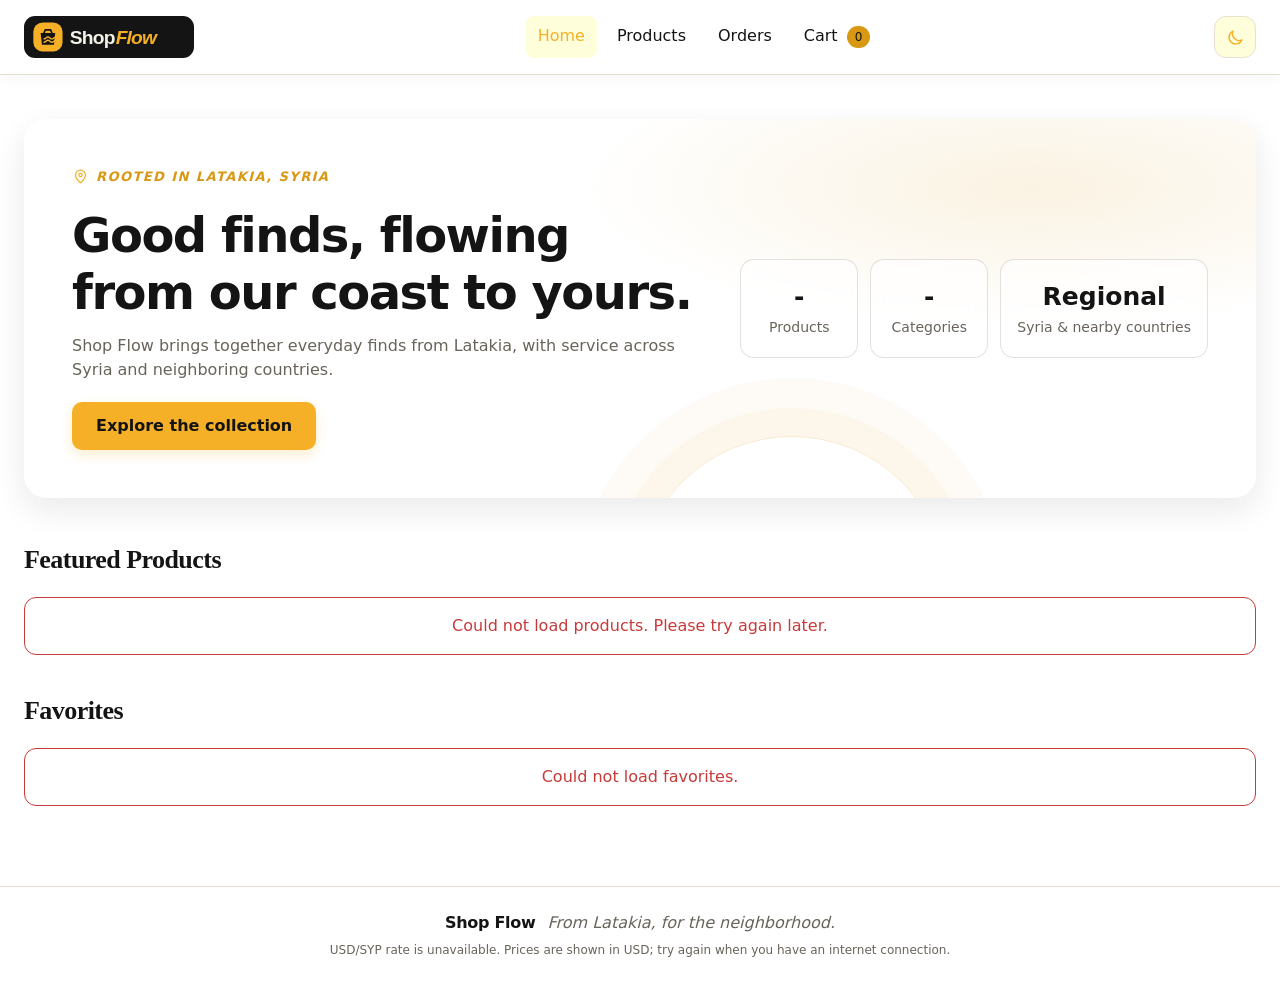
<file: index.html>
<!DOCTYPE html>
<html lang="en">
<head>
  <meta charset="UTF-8">
  <meta name="viewport" content="width=device-width, initial-scale=1.0">
  <title>Shop Flow - Home</title>
  <link rel="icon" type="image/svg+xml" href="./assets/shop-flow-icon.svg">
  <link rel="stylesheet" href="./css/style.css">
</head>
<body>

  <header class="navbar">
    <div class="navbar-inner">
      <a class="logo" href="./index.html" aria-label="Shop Flow home"><img src="./assets/shop-flow-logo.svg" alt="Shop Flow"></a>
      <nav class="nav-links">
        <a class="active" href="./index.html">Home</a>
        <a href="./html/products.html">Products</a>
        <a href="./html/checkout.html">Orders</a>
        <a href="./html/cart.html">Cart <span id="cartCount" class="cart-count">0</span></a>
      </nav>
      <button id="themeButton" class="theme-button" aria-label="Switch to dark theme" title="Switch to dark theme"><img class="icon" src="./assets/icon-moon.svg" alt=""></button>
    </div>
  </header>

  <main class="page">

    <section class="hero">
      <div class="hero-text">
        <p class="hero-small"><img class="location-icon" src="./assets/icon-location.svg" alt=""> Rooted in Latakia, Syria</p>
        <h1>Good finds, flowing from our coast to yours.</h1>
        <p>Shop Flow brings together everyday finds from Latakia, with service across Syria and neighboring countries.</p>
        <a class="main-button" href="./html/products.html">Explore the collection</a>
      </div>
      <div class="hero-stats">
        <div class="stat">
          <strong id="productCount">-</strong>
          <span>Products</span>
        </div>
        <div class="stat">
          <strong id="categoryCount">-</strong>
          <span>Categories</span>
        </div>
        <div class="stat">
          <strong>Regional</strong>
          <span>Syria &amp; nearby countries</span>
        </div>
      </div>
    </section>

    <h2 class="section-title">Featured Products</h2>
    <p class="message" id="featuredMessage"></p>
    <div class="product-grid" id="featuredProducts"></div>

    <h2 class="section-title">Favorites</h2>
    <p class="message" id="favoritesMessage"></p>
    <div class="product-grid" id="favoriteProducts"></div>

  </main>

  <footer class="footer">
    <p><strong>Shop Flow</strong> <span>From Latakia, for the neighborhood.</span></p>
    <p class="currency-rate-status" id="currencyRateStatus"></p>
  </footer>

  <script src="./js/script.js"></script>
  <script src="./js/home.js"></script>
</body>
</html>
</file>
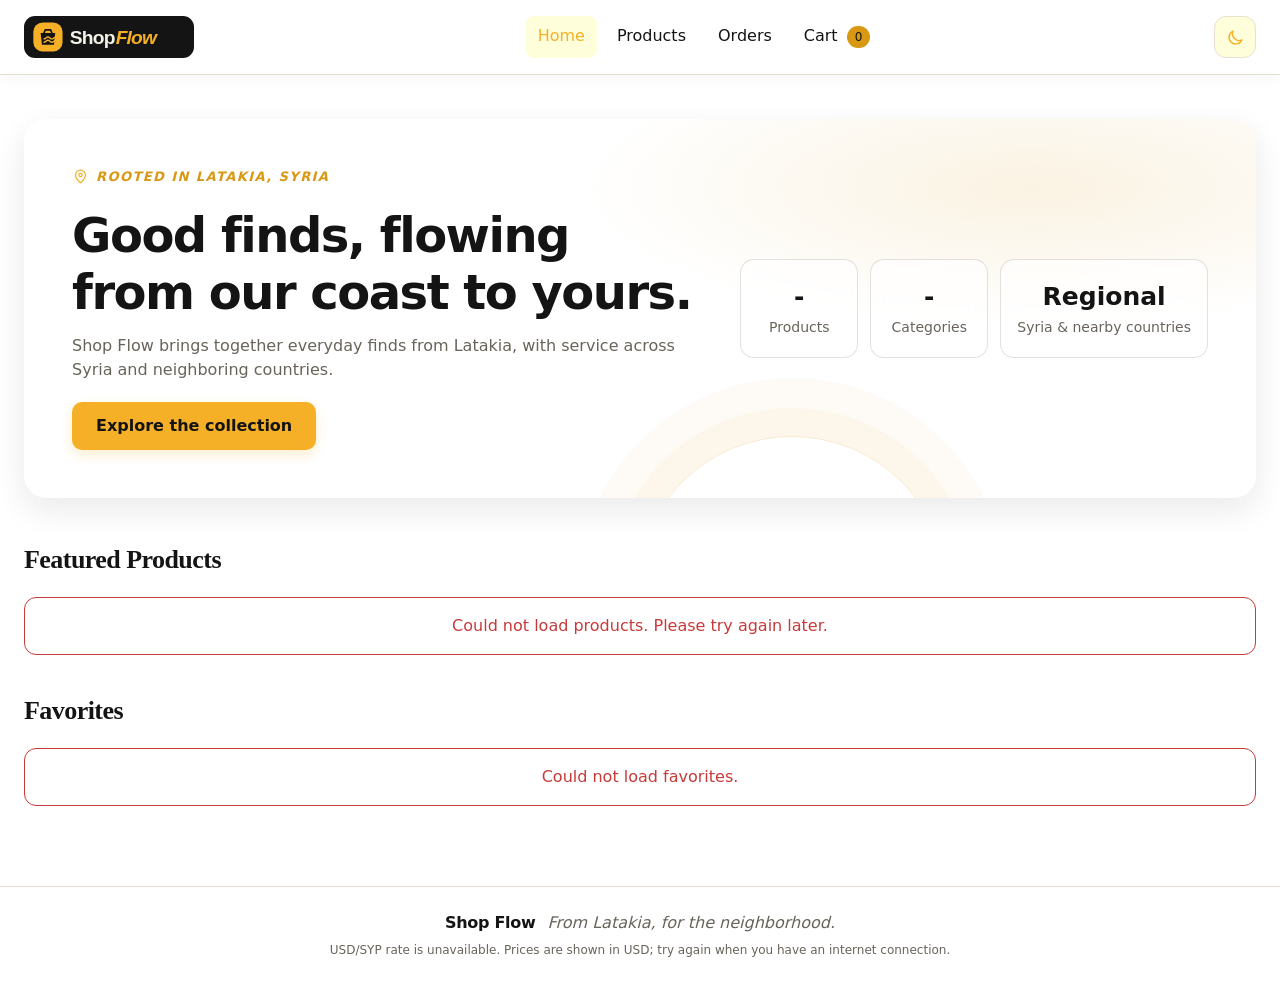
<file: html/index.html>
<!DOCTYPE html>
<html lang="en">
<head>
  <meta charset="UTF-8">
  <meta name="viewport" content="width=device-width, initial-scale=1.0">
  <title>Shop Flow - Home</title>
  <link rel="icon" type="image/svg+xml" href="../assets/shop-flow-icon.svg">
  <link rel="stylesheet" href="../css/style.css">
</head>
<body>

  <header class="navbar">
    <div class="navbar-inner">
      <a class="logo" href="index.html" aria-label="Shop Flow home"><img src="../assets/shop-flow-logo.svg" alt="Shop Flow"></a>
      <nav class="nav-links">
        <a class="active" href="index.html">Home</a>
        <a href="products.html">Products</a>
        <a href="checkout.html">Orders</a>
        <a href="cart.html">Cart <span id="cartCount" class="cart-count">0</span></a>
      </nav>
      <button id="themeButton" class="theme-button" aria-label="Switch to dark theme" title="Switch to dark theme"><img class="icon" src="../assets/icon-moon.svg" alt=""></button>
    </div>
  </header>

  <main class="page">

    <section class="hero">
      <div class="hero-text">
        <p class="hero-small"><img class="location-icon" src="../assets/icon-location.svg" alt=""> Rooted in Latakia, Syria</p>
        <h1>Good finds, flowing from our coast to yours.</h1>
        <p>Shop Flow brings together everyday finds from Latakia, with service across Syria and neighboring countries.</p>
        <a class="main-button" href="products.html">Explore the collection</a>
      </div>
      <div class="hero-stats">
        <div class="stat">
          <strong id="productCount">-</strong>
          <span>Products</span>
        </div>
        <div class="stat">
          <strong id="categoryCount">-</strong>
          <span>Categories</span>
        </div>
        <div class="stat">
          <strong>Regional</strong>
          <span>Syria &amp; nearby countries</span>
        </div>
      </div>
    </section>

    <h2 class="section-title">Featured Products</h2>
    <p class="message" id="featuredMessage"></p>
    <div class="product-grid" id="featuredProducts"></div>

    <h2 class="section-title">Favorites</h2>
    <p class="message" id="favoritesMessage"></p>
    <div class="product-grid" id="favoriteProducts"></div>

  </main>

  <footer class="footer">
    <p><strong>Shop Flow</strong> <span>From Latakia, for the neighborhood.</span></p>
    <p class="currency-rate-status" id="currencyRateStatus"></p>
  </footer>

  <script src="../js/script.js"></script>
  <script src="../js/home.js"></script>
</body>
</html>
</file>
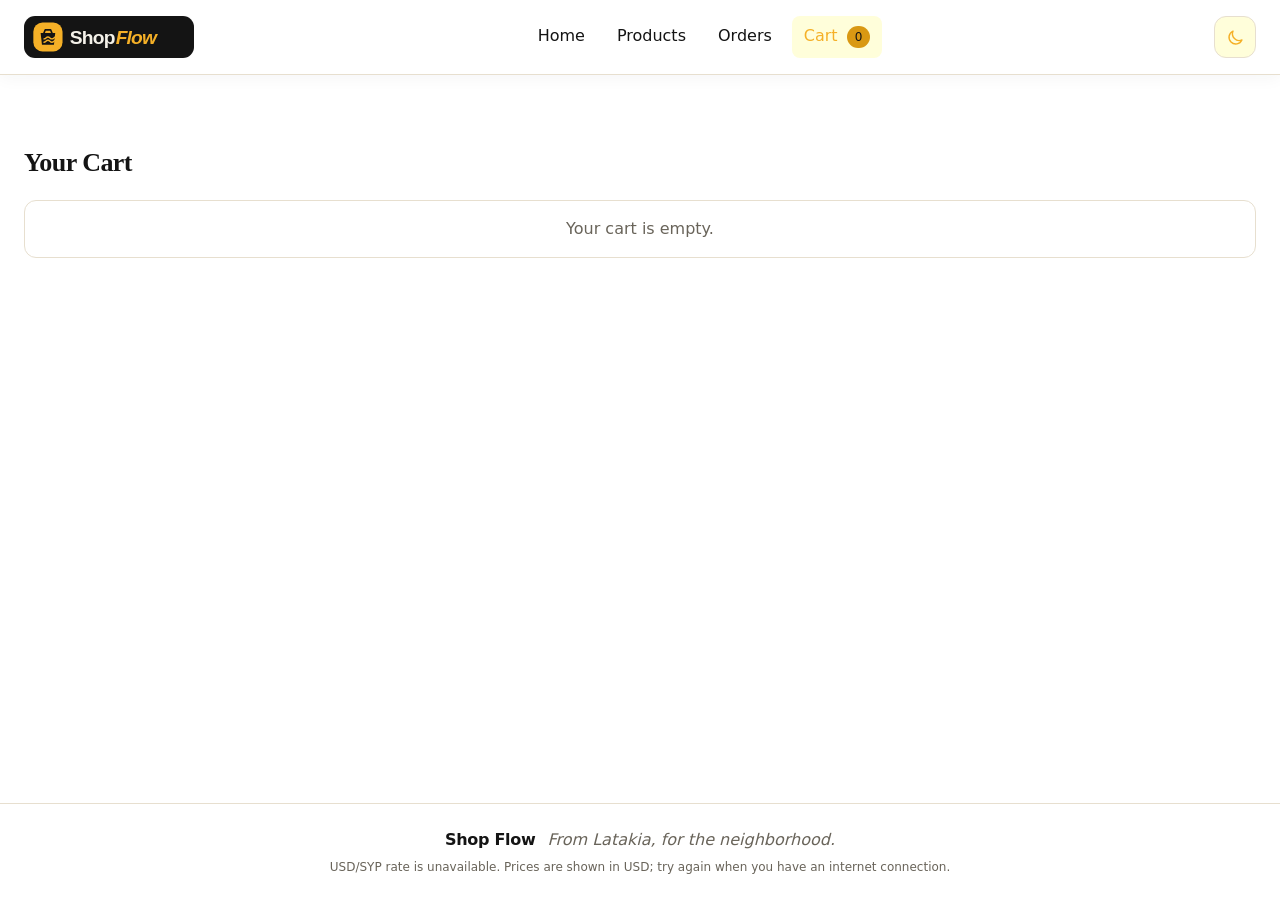
<file: html/cart.html>
<!DOCTYPE html>
<html lang="en">
<head>
  <meta charset="UTF-8">
  <meta name="viewport" content="width=device-width, initial-scale=1.0">
  <title>Shop Flow - Cart</title>
  <link rel="icon" type="image/svg+xml" href="../assets/shop-flow-icon.svg">
  <link rel="stylesheet" href="../css/style.css">
</head>
<body>

  <header class="navbar">
    <div class="navbar-inner">
      <a class="logo" href="../index.html" aria-label="Shop Flow home"><img src="../assets/shop-flow-logo.svg" alt="Shop Flow"></a>
      <nav class="nav-links">
        <a href="../index.html">Home</a>
        <a href="products.html">Products</a>
        <a href="checkout.html">Orders</a>
        <a class="active" href="cart.html">Cart <span id="cartCount" class="cart-count">0</span></a>
      </nav>
      <button id="themeButton" class="theme-button" aria-label="Switch to dark theme" title="Switch to dark theme"><img class="icon" src="../assets/icon-moon.svg" alt=""></button>
    </div>
  </header>

  <main class="page">
    <h1 class="section-title">Your Cart</h1>
    <p class="message" id="cartMessage">Loading cart...</p>
    <div id="cartItems"></div>
    <div id="cartSummary"></div>
  </main>

  <footer class="footer">
    <p><strong>Shop Flow</strong> <span>From Latakia, for the neighborhood.</span></p>
    <p class="currency-rate-status" id="currencyRateStatus" ></p>
  </footer>

  <script src="../js/script.js"></script>
  <script src="../js/cart.js"></script>
</body>
</html>
</file>
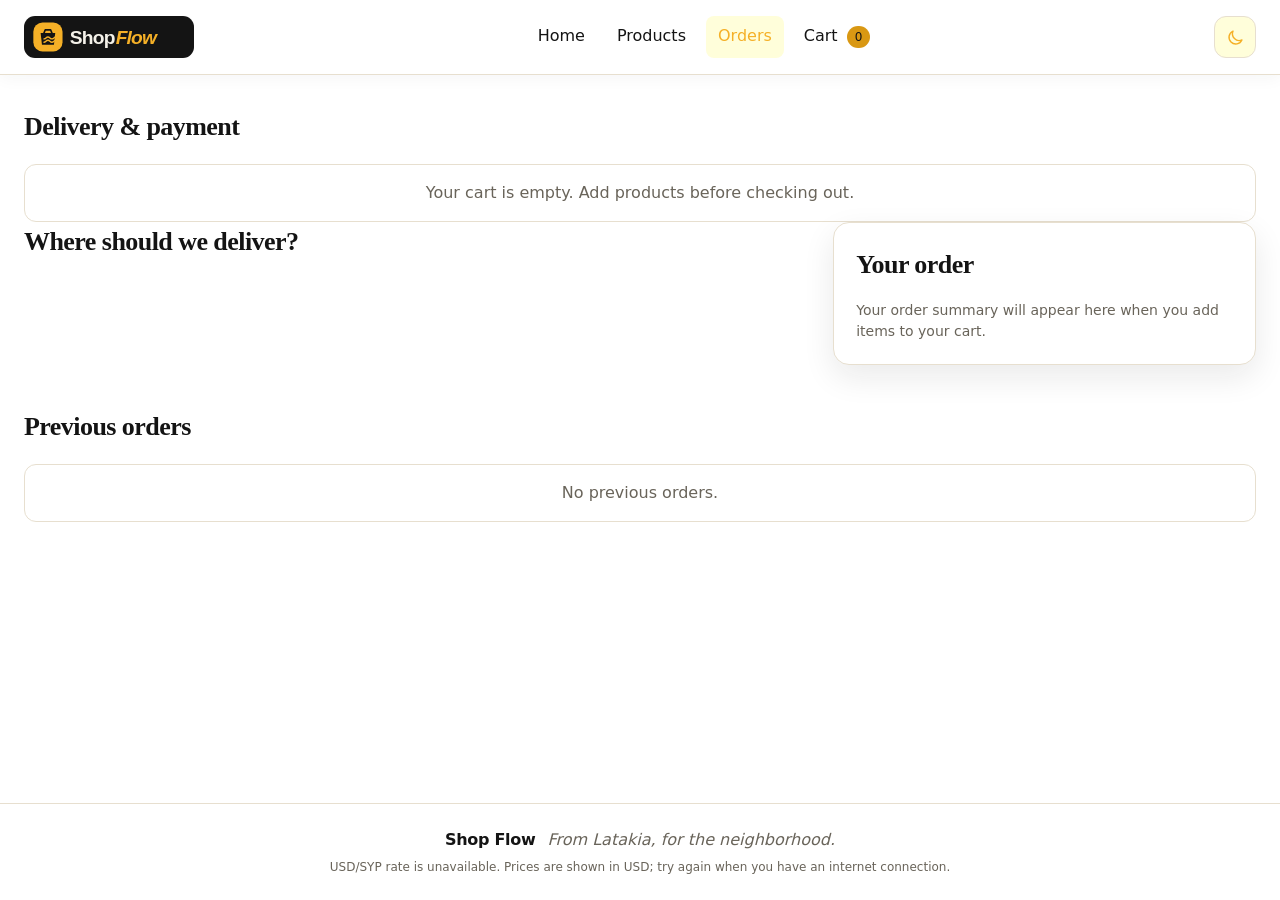
<file: html/checkout.html>
<!DOCTYPE html>
<html lang="en">
<head>
  <meta charset="UTF-8">
  <meta name="viewport" content="width=device-width, initial-scale=1.0">
  <title>Shop Flow - Checkout & Orders</title>
  <link rel="icon" type="image/svg+xml" href="../assets/shop-flow-icon.svg">
  <link rel="stylesheet" href="../css/style.css">
</head>
<body>

  <header class="navbar">
    <div class="navbar-inner">
      <a class="logo" href="../index.html" aria-label="Shop Flow home"><img src="../assets/shop-flow-logo.svg" alt="Shop Flow"></a>
      <nav class="nav-links">
        <a href="../index.html">Home</a>
        <a href="products.html">Products</a>
        <a class="active" href="checkout.html">Orders</a>
        <a href="cart.html">Cart <span id="cartCount" class="cart-count">0</span></a>
      </nav>
      <button id="themeButton" class="theme-button" aria-label="Switch to dark theme" title="Switch to dark theme"><img class="icon" src="../assets/icon-moon.svg" alt=""></button>
    </div>
  </header>

  <main class="page">
    <h1 class="section-title checkout-page-title">Delivery &amp; payment</h1>
    <p class="message" id="checkoutMessage"></p>

    <div class="checkout-layout">
      <section class="checkout-panel" aria-labelledby="checkout-title">
        <h2 class="section-title" id="checkout-title">Where should we deliver?</h2>
        <div id="checkoutFormContainer">
          <form id="checkoutForm">
            <div class="checkout-fields">
              <div class="form-group">
                <label for="name">Full name</label>
                <input type="text" id="name" autocomplete="name" required>
              </div>
              <div class="form-group">
                <label for="phone">Mobile or WhatsApp number</label>
                <input type="tel" id="phone" autocomplete="tel" inputmode="tel" placeholder="+963 ..." required>
              </div>
              <div class="form-group">
                <label for="country">Country</label>
                <select id="country" autocomplete="country-name" required>
                  <option value="Syria">Syria</option>
                  <option value="Lebanon">Lebanon</option>
                  <option value="Jordan">Jordan</option>
                  <option value="Iraq">Iraq</option>
                  <option value="Turkey">Turkey</option>
                </select>
              </div>
              <div class="form-group">
                <label for="region">Governorate / region</label>
                <input type="text" id="region" autocomplete="address-level1" placeholder="e.g. Latakia" required>
              </div>
              <div class="form-group">
                <label for="city">City or town</label>
                <input type="text" id="city" autocomplete="address-level2" required>
              </div>
              <div class="form-group form-group-wide">
                <label for="address">Street, building, floor and apartment</label>
                <textarea id="address" autocomplete="street-address" rows="3" required></textarea>
              </div>
              <div class="form-group form-group-wide">
                <label for="landmark">Nearby landmark <span class="optional-label">(optional)</span></label>
                <input type="text" id="landmark" placeholder="A shop, mosque, school or other nearby place">
              </div>
              <div class="form-group form-group-wide">
                <label for="email">Email <span class="optional-label">(optional)</span></label>
                <input type="email" id="email" autocomplete="email">
              </div>
            </div>
            <div class="payment-choice">
              <span class="payment-icon" aria-hidden="true"><img src="../assets/icon-cash-delivery.svg" alt=""></span>
              <span><strong>Cash on delivery</strong><small>Pay in cash when your order arrives. We’ll confirm delivery details by phone.</small></span>
              <span class="payment-selected">Selected</span>
            </div>
            <button type="submit" class="main-button checkout-submit">Confirm demo order</button>
          </form>
        </div>
      </section>

      <section class="checkout-summary-panel" aria-labelledby="summary-title">
        <h2 class="section-title" id="summary-title">Your order</h2>
        <div class="checkout-summary" id="checkoutSummary"></div>
      </section>
    </div>

    <section class="orders-panel" aria-labelledby="orders-title">
      <h2 class="section-title" id="orders-title">Previous orders</h2>
      <p class="message" id="ordersMessage">Loading orders...</p>
      <div id="ordersList"></div>
    </section>
  </main>

  <footer class="footer">
    <p><strong>Shop Flow</strong> <span>From Latakia, for the neighborhood.</span></p>
    <p class="currency-rate-status" id="currencyRateStatus"></p>
  </footer>

  <script src="../js/script.js"></script>
  <script src="../js/checkout.js"></script>
</body>
</html>
</file>
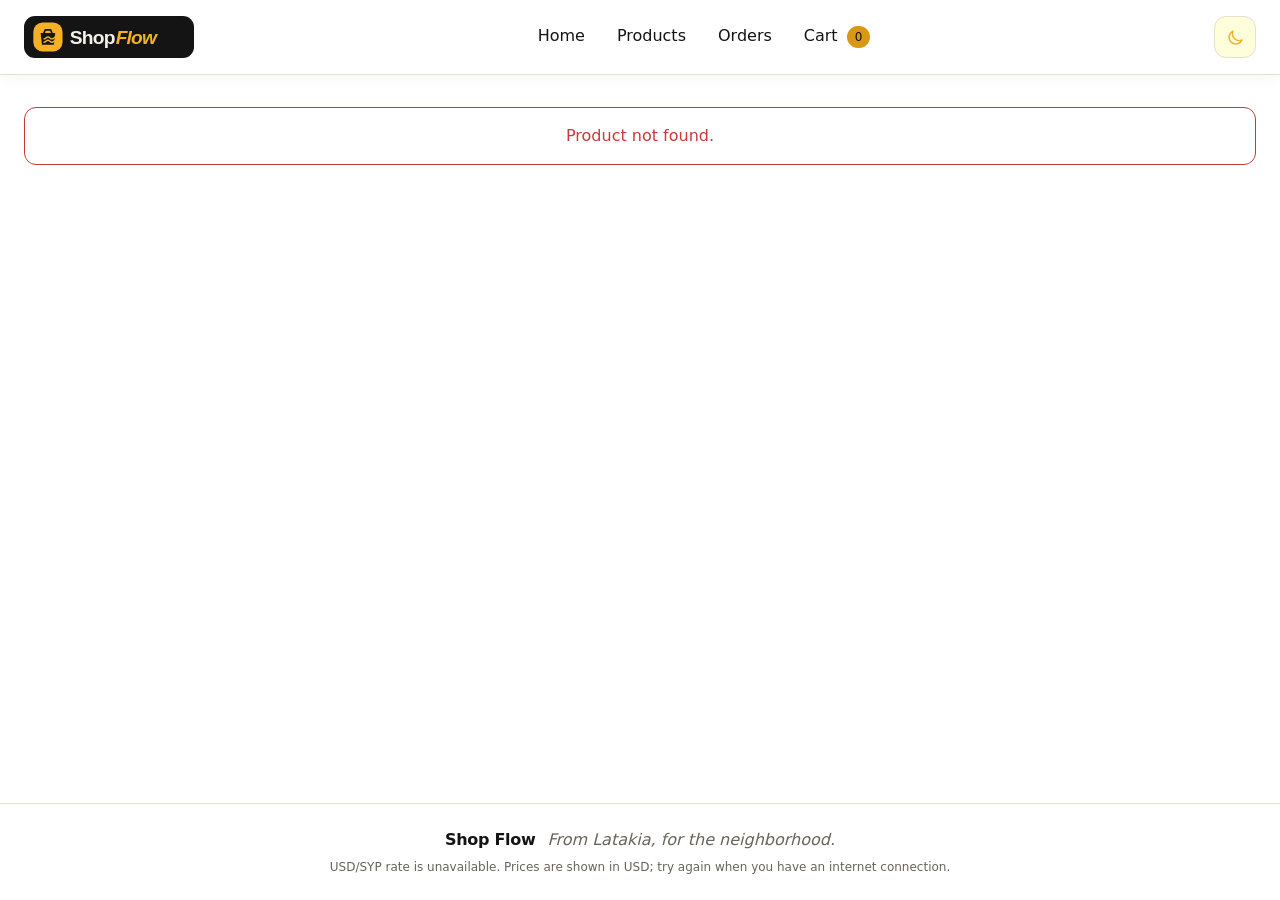
<file: html/productDetails.html>
<!DOCTYPE html>
<html lang="en">
<head>
  <meta charset="UTF-8">
  <meta name="viewport" content="width=device-width, initial-scale=1.0">
  <title>Shop Flow - Product Details</title>
  <link rel="icon" type="image/svg+xml" href="../assets/shop-flow-icon.svg">
  <link rel="stylesheet" href="../css/style.css">
</head>
<body>

  <header class="navbar">
    <div class="navbar-inner">
      <a class="logo" href="../index.html" aria-label="Shop Flow home"><img src="../assets/shop-flow-logo.svg" alt="Shop Flow"></a>
      <nav class="nav-links">
        <a href="../index.html">Home</a>
        <a href="products.html">Products</a>
        <a href="checkout.html">Orders</a>
        <a href="cart.html">Cart <span id="cartCount" class="cart-count">0</span></a>
      </nav>
      <button id="themeButton" class="theme-button" aria-label="Switch to dark theme" title="Switch to dark theme"><img class="icon" src="../assets/icon-moon.svg" alt=""></button>
    </div>
  </header>

  <main class="page">
    <p class="message" id="productMessage">Loading product...</p>
    <div id="productDetail"></div>
  </main>

  <footer class="footer">
    <p><strong>Shop Flow</strong> <span>From Latakia, for the neighborhood.</span></p>
    <p class="currency-rate-status" id="currencyRateStatus"></p>
  </footer>

  <script src="../js/script.js"></script>
  <script src="../js/productDetails.js"></script>
</body>
</html>
</file>
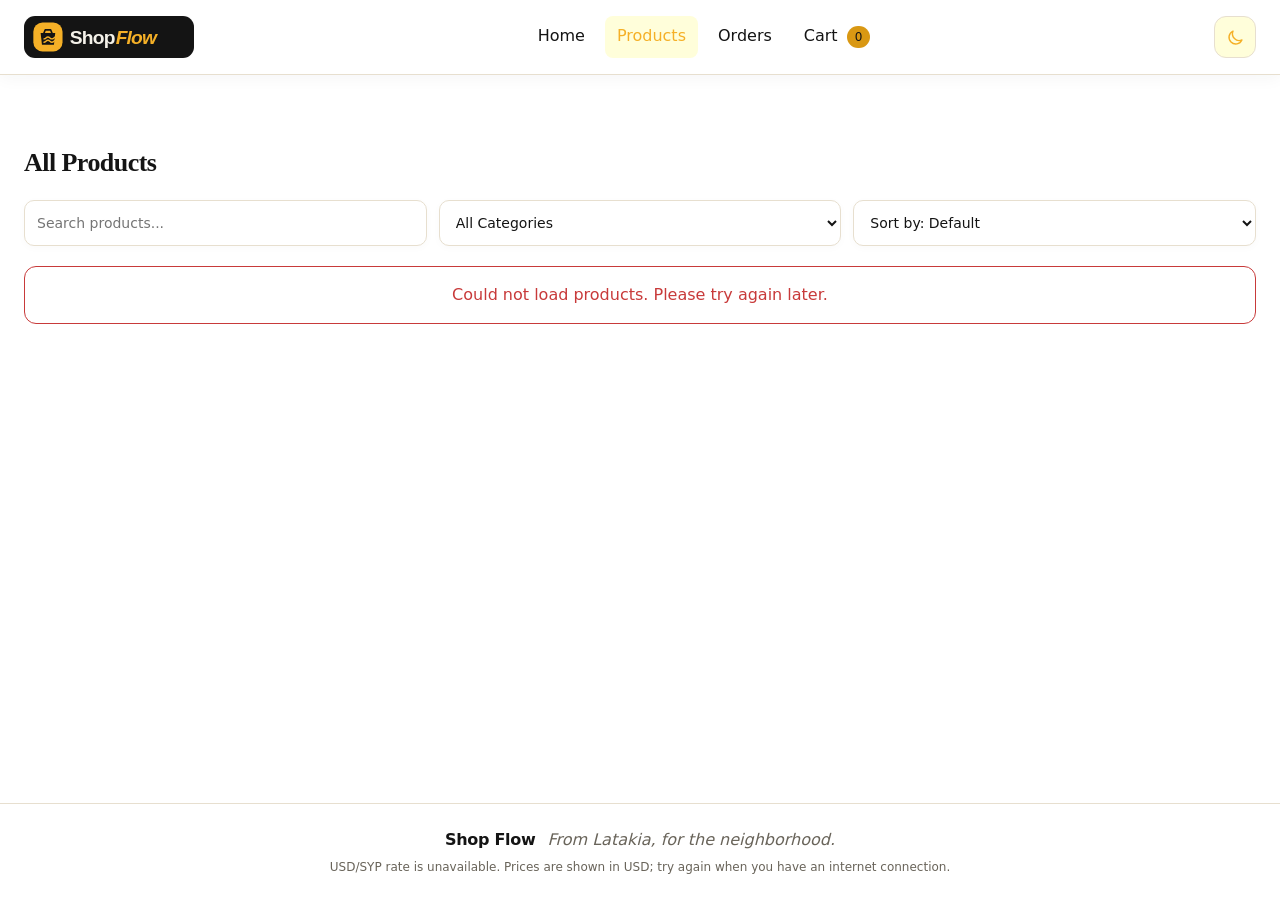
<file: html/products.html>
<!DOCTYPE html>
<html lang="en">
<head>
  <meta charset="UTF-8">
  <meta name="viewport" content="width=device-width, initial-scale=1.0">
  <title>Shop Flow - Products</title>
  <link rel="icon" type="image/svg+xml" href="../assets/shop-flow-icon.svg">
  <link rel="stylesheet" href="../css/style.css">
</head>
<body>

  <header class="navbar">
    <div class="navbar-inner">
      <a class="logo" href="../index.html" aria-label="Shop Flow home"><img src="../assets/shop-flow-logo.svg" alt="Shop Flow"></a>
      <nav class="nav-links">
        <a href="../index.html">Home</a>
        <a class="active" href="products.html">Products</a>
        <a href="checkout.html">Orders</a>
        <a href="cart.html">Cart <span id="cartCount" class="cart-count">0</span></a>
      </nav>
      <button id="themeButton" class="theme-button" aria-label="Switch to dark theme" title="Switch to dark theme"><img class="icon" src="../assets/icon-moon.svg" alt=""></button>
    </div>
  </header>

  <main class="page">
    <h1 class="section-title">All Products</h1>

    <div class="controls">
      <input type="text" id="searchInput" placeholder="Search products...">
      <select id="categorySelect">
        <option value="all">All Categories</option>
      </select>
      <select id="sortSelect">
        <option value="default">Sort by: Default</option>
        <option value="price-low">Price: Low to High</option>
        <option value="price-high">Price: High to Low</option>
        <option value="name">Name: A to Z</option>
        <option value="rating">Rating: High to Low</option>
      </select>
    </div>

    <p class="message" id="productsMessage">Loading products...</p>
    <div class="product-grid" id="productList"></div>
    <nav class="products-pagination" id="productsPagination" aria-label="Product pages" hidden>
      <button class="pagination-button" id="previousPage" type="button" disabled>Previous</button>
      <span class="page-indicator" id="pageIndicator"></span>
      <button class="pagination-button" id="nextPage" type="button">Next</button>
    </nav>
  </main>

  <footer class="footer">
    <p><strong>Shop Flow</strong> <span>From Latakia, for the neighborhood.</span></p>
    <p class="currency-rate-status" id="currencyRateStatus" ></p>
  </footer>

  <script src="../js/script.js"></script>
  <script src="../js/products.js"></script>
</body>
</html>
</file>
<file: css/style.css>
*{
  margin: 0;
  padding: 0;
  box-sizing: border-box;
  font-family: system-ui, -apple-system, 'Segoe UI', Roboto, sans-serif;
}

:root {
  --brand-gold: #F5B027;
  --brand-gold-dark: #D99813;
  --brand-black: #141414;
  --brand-charcoal: #232323;
}

body {
  background: var(--bg);
  color: var(--text);
  transition: all 0.2s, color 0.2s;
  min-height: 100vh;
  display: flex;
  flex-direction: column;
}

.page {
  max-width: 1200px;
  margin: 0 auto;
  padding: 24px 16px;
  flex: 1;
  width: 100%;
}

.navbar {
  background: var(--card-bg);
  border-bottom: 1px solid var(--border);
  padding: 12px 16px;
  position: sticky;
  top: 0;
  z-index: 10;
}

.navbar-inner {
  max-width: 1200px;
  margin: 0 auto;
  display: flex;
  align-items: center;
  justify-content: space-between;
  gap: 16px;
  flex-wrap: wrap;
}

.logo {
  font-size: 24px;
  font-weight: 700;
  color: var(--primary);
  text-decoration: none;
}

.logo span {
  color: var(--text);
}

.nav-links {
  display: flex;
  align-items: center;
  gap: 20px;
  flex-wrap: wrap;
}

.nav-links a {
  color: var(--text);
  text-decoration: none;
  font-weight: 500;
  padding: 4px 0;
  border-bottom: 2px solid transparent;
}

.nav-links a.active {
  border-bottom-color: var(--primary);
  color: var(--primary);
}

.cart-count {
  background: var(--primary);
  color: white;
  border-radius: 999px;
  padding: 2px 8px;
  font-size: 12px;
  margin-left: 4px;
}

.theme-button {
  background: none;
  border: 1px solid var(--border);
  border-radius: 8px;
  padding: 6px 10px;
  cursor: pointer;
  font-size: 18px;
  color: var(--text);
}

.hero {
  display: flex;
  flex-wrap: wrap;
  gap: 32px;
  align-items: center;
  justify-content: space-between;
  background: var(--card-bg);
  border: 1px solid var(--border);
  border-radius: 16px;
  padding: 40px 32px;
  margin-bottom: 40px;
}

.hero-text {
  flex: 1 1 300px;
}

.hero-small {
  color: var(--primary);
  font-weight: 600;
  margin-bottom: 8px;
}

.hero-text h1 {
  font-size: 36px;
  line-height: 1.2;
  margin-bottom: 12px;
}

.hero-text p {
  color: var(--muted);
  margin-bottom: 20px;
}

.main-button {
  display: inline-block;
  background: var(--primary);
  color: white;
  padding: 12px 24px;
  border-radius: 8px;
  text-decoration: none;
  font-weight: 600;
  border: none;
  cursor: pointer;
  font-size: 16px;
}

.main-button:hover {
  background: var(--primary-hover);
}

.hero-stats {
  display: flex;
  gap: 24px;
  flex-wrap: wrap;
}

.stat {
  text-align: center;
}

.stat strong {
  display: block;
  font-size: 28px;
  color: var(--primary);
}

.stat span {
  color: var(--muted);
  font-size: 14px;
}

.section-title {
  font-size: 24px;
  margin: 32px 0 16px;
}

.product-grid {
  display: grid;
  grid-template-columns: repeat(auto-fill, minmax(200px, 1fr));
  gap: 20px;
}

.product-card {
  background: var(--card-bg);
  border: 1px solid var(--border);
  border-radius: 12px;
  padding: 16px;
  text-decoration: none;
  color: var(--text);
  display: flex;
  flex-direction: column;
  transition: box-shadow 0.2s;
}

.product-card:hover {
  box-shadow: 0 4px 12px rgba(0,0,0,0.1);
}

.favorite-product-card {
  gap: 12px;
}

.product-card-link {
  color: inherit;
  display: flex;
  flex: 1;
  flex-direction: column;
  min-width: 0;
  text-decoration: none;
}

.favorite-remove-button {
  background: transparent;
  border: 1px solid var(--border);
  border-radius: 8px;
  color: var(--text);
  cursor: pointer;
  font-size: 14px;
  font-weight: 600;
  padding: 9px 12px;
}

.favorite-remove-button:hover {
  border-color: var(--danger);
  color: var(--danger);
}

.product-card img {
  width: 100%;
  height: 160px;
  object-fit: contain;
  margin-bottom: 12px;
}

.product-card h3 {
  font-size: 14px;
  margin-bottom: 8px;
  flex: 1;
}

.product-card .price {
  font-weight: 700;
  color: var(--primary);
}

.product-card .rating {
  color: var(--brand-gold-dark);
  font-size: 14px;
}

.message {
  padding: 16px;
  border-radius: 8px;
  background: var(--card-bg);
  border: 1px solid var(--border);
  color: var(--muted);
  text-align: center;
}

.message.error {
  border-color: var(--danger);
  color: var(--danger);
}

.message.success {
  border-color: var(--success);
  color: var(--success);
}

.controls {
  display: flex;
  flex-wrap: wrap;
  gap: 12px;
  margin-bottom: 24px;
}

.controls input,
.controls select {
  padding: 10px 12px;
  border: 1px solid var(--border);
  border-radius: 8px;
  background: var(--card-bg);
  color: var(--text);
  font-size: 14px;
  flex: 1 1 200px;
}

.product-detail {
  display: flex;
  flex-wrap: wrap;
  gap: 32px;
  background: var(--card-bg);
  border: 1px solid var(--border);
  border-radius: 16px;
  padding: 32px;
}

.product-detail img {
  width: 100%;
  max-width: 300px;
  height: 300px;
  object-fit: contain;
}

.product-info {
  flex: 1 1 300px;
}

.product-info h1 {
  font-size: 28px;
  margin-bottom: 12px;
}

.product-info .price {
  font-size: 24px;
  font-weight: 700;
  color: var(--primary);
  margin-bottom: 16px;
}

.product-info .description {
  color: var(--muted);
  margin-bottom: 16px;
  line-height: 1.6;
}

.quantity-input {
  width: 80px;
  padding: 8px;
  border: 1px solid var(--border);
  border-radius: 8px;
  background: var(--card-bg);
  color: var(--text);
  margin-right: 12px;
}

.secondary-button {
  background: transparent;
  border: 1px solid var(--primary);
  color: var(--primary);
  padding: 10px 20px;
  border-radius: 8px;
  cursor: pointer;
  font-weight: 600;
  margin-left: 8px;
}

.cart-item {
  display: flex;
  flex-wrap: wrap;
  gap: 16px;
  align-items: center;
  background: var(--card-bg);
  border: 1px solid var(--border);
  border-radius: 12px;
  padding: 16px;
  margin-bottom: 12px;
}

.cart-item img {
  width: 80px;
  height: 80px;
  object-fit: contain;
}

.cart-item-info {
  flex: 1;
}

.cart-item-info h3 {
  font-size: 16px;
  margin-bottom: 4px;
}

.cart-item-info .price {
  color: var(--primary);
  font-weight: 600;
}

.remove-button {
  background: none;
  border: none;
  color: var(--danger);
  cursor: pointer;
  font-size: 14px;
  text-decoration: underline;
}

.cart-summary {
  background: var(--card-bg);
  border: 1px solid var(--border);
  border-radius: 12px;
  padding: 24px;
  margin-top: 24px;
  max-width: 400px;
  margin-left: auto;
}

.cart-summary p {
  display: flex;
  justify-content: space-between;
  margin-bottom: 8px;
}

.cart-summary .total {
  font-size: 20px;
  font-weight: 700;
  border-top: 1px solid var(--border);
  padding-top: 12px;
  margin-top: 12px;
}

.form-group {
  margin-bottom: 16px;
}

.form-group label {
  display: block;
  margin-bottom: 6px;
  font-weight: 500;
}

.form-group input,
.form-group textarea {
  width: 100%;
  padding: 10px 12px;
  border: 1px solid var(--border);
  border-radius: 8px;
  background: var(--card-bg);
  color: var(--text);
  font-size: 14px;
}

.order-card {
  background: var(--card-bg);
  border: 1px solid var(--border);
  border-radius: 12px;
  padding: 16px;
  margin-bottom: 12px;
}

.order-card h3 {
  margin-bottom: 8px;
}

.order-card ul {
  list-style: none;
  margin-top: 8px;
}

.order-card li {
  display: flex;
  justify-content: space-between;
  padding: 4px 0;
  color: var(--muted);
}

.footer {
  text-align: center;
  padding: 24px;
  color: var(--muted);
  border-top: 1px solid var(--border);
  margin-top: 40px;
}

.footer .currency-rate-status {
  margin: 6px 0 0;
  font-size: 12px;
  font-style: normal;
}

@media (max-width: 600px) {
  .hero {
    padding: 24px;
  }
  .hero-text h1 {
    font-size: 28px;
  }
  .navbar-inner {
    flex-direction: column;
    align-items: flex-start;
  }
  .nav-links {
    gap: 12px;
  }
  .product-detail {
    padding: 16px;
  }
  .cart-summary {
    max-width: 100%;
  }
}

body.light {
  --bg: #ffffff;
  --text: var(--brand-black);
  --card-bg: #ffffff;
  --border: #e7dfcf;
  --primary: var(--brand-gold);
  --primary-hover: var(--brand-gold-dark);
  --button-text: var(--brand-black);
  --muted: #69645a;
  --danger: #c83a3a;
  --success: #25845a;
  --accent: var(--brand-gold-dark);
  --soft-bg: #fffeda;
  --shadow: 0 12px 32px rgba(20, 20, 20, 0.09);
  --focus-ring: rgba(217, 152, 19, 0.5);
  --hover-border: #d99813;
  --button-shadow: rgba(245, 176, 39, 0.22);
  --favorite-border: #e6c987;
  --danger-surface: #faeaea;
  --payment-surface: #fff8e8;
  --product-border: #eadcbf;
  --product-hover-border: #d99813;
  --category-border: #e4c276;
  --category-surface: #fff8e8;
  --product-mark: rgba(217, 152, 19, 0.24);
  --order-border: #e5d7b7;
  --order-status-border: #e3c77d;
  --order-status-surface: #fff5da;
  color-scheme: light;
}

body.dark {
  --bg: var(--brand-black);
  --text: #f4f1e9;
  --card-bg: var(--brand-charcoal);
  --border: #39352d;
  --primary: var(--brand-gold);
  --primary-hover: var(--brand-gold-dark);
  --button-text: var(--brand-black);
  --muted: #b9b2a4;
  --danger: #ff7777;
  --success: #6dd49b;
  --accent: var(--brand-gold);
  --soft-bg: #2b2925;
  --shadow: 0 12px 32px rgba(0, 0, 0, 0.28);
  --focus-ring: rgba(245, 176, 39, 0.58);
  --hover-border: #d99813;
  --button-shadow: rgba(245, 176, 39, 0.22);
  --favorite-border: #725a2d;
  --danger-surface: #442727;
  --payment-surface: #342d20;
  --product-border: #59472a;
  --product-hover-border: #d99813;
  --category-border: #725a2d;
  --category-surface: #302b22;
  --product-mark: rgba(245, 176, 39, 0.2);
  --order-border: #59472a;
  --order-status-border: #725a2d;
  --order-status-surface: #342d20;
  color-scheme: dark;
}

body {
  background: var(--bg);
  color: var(--text);
  line-height: 1.5;
  transition: background 0.2s ease, color 0.2s ease;
}

button,
input,
select,
textarea {
  font: inherit;
}

button:focus-visible,
a:focus-visible,
input:focus-visible,
select:focus-visible,
textarea:focus-visible {
  outline: 3px solid var(--focus-ring);
  outline-offset: 3px;
}

.page {
  max-width: 1280px;
  padding: 32px 24px 48px;
}

.navbar {
  background: var(--card-bg);
  border-bottom: 1px solid var(--border);
  box-shadow: 0 3px 16px rgba(23, 35, 56, 0.045);
  padding: 13px 24px;
}

.navbar-inner {
  max-width: 1280px;
  min-height: 48px;
}

.logo {
  color: var(--text);
  font-size: 25px;
  font-weight: 800;
  letter-spacing: -1px;
}

.logo span {
  color: var(--accent);
}

.nav-links {
  gap: 8px;
}

.nav-links a {
  border-radius: 8px;
  padding: 8px 12px;
  transition: background 0.18s ease, color 0.18s ease;
}

.nav-links a:hover,
.nav-links a.active {
  background: var(--soft-bg);
  border-bottom-color: transparent;
  color: var(--primary);
}

.cart-count {
  background: var(--accent);
  color: var(--button-text);
  min-width: 22px;
  display: inline-flex;
  align-items: center;
  justify-content: center;
}

.theme-button {
  width: 42px;
  height: 42px;
  display: inline-flex;
  align-items: center;
  justify-content: center;
  border-radius: 12px;
  background: var(--soft-bg);
  transition: border-color 0.18s ease, background 0.18s ease, transform 0.18s ease;
}

.theme-button:hover {
  border-color: var(--primary);
  transform: translateY(-1px);
}

.icon {
  width: 19px;
  height: 19px;
  display: inline-block;
  flex: 0 0 auto;
  fill: none;
  stroke: currentColor;
  stroke-width: 1.8;
  stroke-linecap: round;
  stroke-linejoin: round;
  vertical-align: middle;
}

.hero {
  position: relative;
  overflow: hidden;
  min-height: 280px;
  padding: 48px;
  border: 0;
  border-radius: 22px;
  margin: 12px 0 42px;
  background:radial-gradient(ellipse at 82% 18%, rgba(255, 255, 255, 0.15), transparent 32%);
  box-shadow: var(--shadow);
  color: #fff;
}

.hero::after {
  content: "";
  position: absolute;
  width: 310px;
  height: 310px;
  right: 25%;
  bottom: -250px;
  border: 1px solid rgba(255, 255, 255, 0.16);
  border-radius: 50%;
  box-shadow: 0 0 0 28px rgba(255, 255, 255, 0.035), 0 0 0 58px rgba(255, 255, 255, 0.025);
  pointer-events: none;
}

.hero-text,
.hero-stats {
  position: relative;
  z-index: 1;
}

.hero-text {
  flex: 1 1 440px;
}

.hero-small {
  color: var(--brand-gold);
  font-size: 13px;
  letter-spacing: 0.11em;
  text-transform: uppercase;
}

.hero-text h1 {
  max-width: 630px;
  font-size: clamp(34px, 4vw, 48px);
  letter-spacing: -1.5px;
}

.hero-text p:not(.hero-small) {
  color: rgba(255, 255, 255, 0.82);
}

.hero .main-button {
  background: var(--brand-gold);
  color: var(--brand-black);
}

.hero .main-button:hover {
  background: var(--brand-gold-dark);
}

.hero-stats {
  gap: 12px;
}

.stat {
  min-width: 118px;
  padding: 18px 16px;
  border: 1px solid rgba(255, 255, 255, 0.18);
  border-radius: 14px;
  background: rgba(255, 255, 255, 0.09);
  backdrop-filter: blur(8px);
}

.stat strong {
  color: #fff;
  font-size: 25px;
}

.stat span {
  color: rgba(255, 255, 255, 0.76);
}

body.light .hero {
  background:
    radial-gradient(ellipse at 82% 18%, rgba(217, 152, 19, 0.12), transparent 32%);
  color: var(--text);
}

body.light .hero::after {
  border-color: rgba(217, 152, 19, 0.2);
  box-shadow: 0 0 0 28px rgba(217, 152, 19, 0.05), 0 0 0 58px rgba(217, 152, 19, 0.035);
}

body.light .hero-small {
  color: var(--brand-gold-dark);
}

body.light .hero-text p:not(.hero-small) {
  color: var(--muted);
}

body.light .stat {
  border-color: rgba(20, 20, 20, 0.12);
  background: rgba(255, 255, 255, 0.62);
}

body.light .stat strong {
  color: var(--text);
}

body.light .stat span {
  color: var(--muted);
}

.section-title {
  margin: 36px 0 18px;
  font-size: 26px;
  font-weight: 750;
  letter-spacing: -0.55px;
}

.product-grid {
  grid-template-columns: repeat(auto-fill, minmax(218px, 1fr));
  gap: 18px;
}


.product-card {
  min-width: 0;
  padding: 14px;
  border-color: var(--border);
  border-radius: 16px;
  box-shadow: 0 2px 8px rgba(23, 35, 56, 0.025);
  transition: transform 0.2s ease, box-shadow 0.2s ease, border-color 0.2s ease;
}

.product-card:hover {
  transform: translateY(-4px);
  border-color: var(--hover-border);
  box-shadow: var(--shadow);
}

.product-card img {
  height: 190px;
  padding: 12px;
  border-radius: 12px;
  background: var(--soft-bg);
  object-position: center;
}

.product-category {
  align-self: flex-start;
  margin: 1px 0 7px;
  color: var(--muted);
  font-size: 11px;
  font-weight: 700;
  letter-spacing: 0.045em;
  text-transform: uppercase;
}

.product-card h3 {
  display: -webkit-box;
  overflow: hidden;
  min-height: 42px;
  margin-bottom: 9px;
  font-size: 14px;
  line-height: 1.5;
  -webkit-box-orient: vertical;
  line-clamp: 2;
  -webkit-line-clamp: 2;
}

.product-card .price,
.product-info .price,
.cart-item-info .price {
  color: var(--accent);
}

.product-card .price {
  font-size: 18px;
}

.product-card .rating {
  display: flex;
  align-items: center;
  gap: 6px;
  margin-top: 6px;
}

.rating-stars {
  display: inline-flex;
  align-items: center;
  gap: 1px;
  white-space: nowrap;
}

.rating-star {
  display: block;
  width: 14px;
  height: 14px;
  object-fit: contain;
}

.rating-stars .rating-star {
  width: 14px;
  height: 14px;
  max-width: none;
  padding: 0;
  border-radius: 0;
  background: transparent;
}

.product-card .rating > span:last-child,
.detail-rating > span:last-child {
  color: var(--muted);
  font-size: 12px;
}

.message {
  border-radius: 12px;
  background: var(--card-bg);
}

.message:empty {
  display: none;
}

.controls {
  margin-bottom: 20px;
}

.controls input,
.controls select,
.quantity-input,
.form-group input,
.form-group textarea {
  min-height: 46px;
  border-color: var(--border);
  border-radius: 10px;
  background: var(--card-bg);
}

.controls input,
.controls select {
  box-shadow: 0 2px 8px rgba(23, 35, 56, 0.025);
}

.main-button,
.secondary-button {
  min-height: 44px;
  border-radius: 10px;
  transition: background 0.18s ease, border-color 0.18s ease, transform 0.18s ease;
}

.main-button {
  background: var(--primary);
  color: var(--button-text);
  box-shadow: 0 5px 12px var(--button-shadow);
}

.main-button:hover {
  background: var(--primary-hover);
  transform: translateY(-1px);
}

.product-detail {
  position: relative;
  overflow: hidden;
  isolation: isolate;
  align-items: center;
  gap: clamp(28px, 5vw, 64px);
  padding: clamp(22px, 4vw, 48px);
  border: 1px solid var(--product-border);
  border-radius: 22px 22px 22px 7px;
  background: var(--card-bg);
  box-shadow: 0 12px 28px rgba(0, 0, 0, 0.12);
  transition: transform 0.18s ease, box-shadow 0.18s ease, border-color 0.18s ease;
}

.product-detail:hover {
  transform: translateY(-2px);
  border-color: var(--product-hover-border);
  box-shadow: 0 14px 30px rgba(0, 0, 0, 0.16);
}

.product-detail-art {
  position: relative;
  display: grid;
  flex: 0 1 42%;
  max-width: 320px;
  min-height: 270px;
  overflow: hidden;
  place-items: center;
  border-radius: 18px 18px 18px 6px;
  background: transparent;
  isolation: isolate;
}

.product-detail-art::before,
.product-detail-art::after {
  position: absolute;
  z-index: -1;
  top: 50%;
  left: 50%;
  width: min(78%, 290px);
  aspect-ratio: 1;
  border: 1px solid var(--brand-gold);
  border-radius: 22px;
  content: "";
  opacity: 0.88;
  transform: translate(-50%, -50%) ;
  transition: transform 0.25s ease;
}

.product-detail-art::after {
  width: min(68%, 250px);
  border-style: dashed;
  transform: translate(-50%, -50%) ;
}


.product-detail-category {
  position: absolute;
  z-index: 2;
  top: 14px;
  left: 14px;
}

.product-detail-art .product-card-corner {
  z-index: -1;
  right: 6px;
  bottom: -18px;
  font-size: 104px;
}

.product-detail-art > img {
  position: relative;
  z-index: 1;
  width: 78%;
  height: 400px;
  padding: 14px;
  border-radius: 0;
  background: transparent;
  object-fit: contain;
  filter: drop-shadow(0 13px 10px rgba(0, 0, 0, 0.18));
  transition: transform 0.35s cubic-bezier(0.2, 0.75, 0.25, 1), filter 0.35s ease;
}

.product-detail:hover .product-detail-art > img {
  transform: scale(1.03);
  filter: drop-shadow(0 15px 11px rgba(0, 0, 0, 0.2));
}

.product-info h1 {
  font-size: clamp(25px, 3vw, 34px);
  letter-spacing: -0.7px;
}

.product-info .price {
  font-size: 30px;
}

.product-info .description {
  max-width: 650px;
}

.product-info > p:not(.price, .description, .detail-rating) {
  margin: 9px 0;
}

.detail-rating {
  display: flex;
  flex-wrap: wrap;
  align-items: center;
  gap: 8px;
}

.product-info .main-button {
  margin: 8px 0;
}

.quantity-input {
  width: 78px;
  padding: 8px 10px;
}

.secondary-button {
  display: inline-flex;
  align-items: center;
  justify-content: center;
  gap: 8px;
  padding: 10px 16px;
  border-color: var(--border);
  color: var(--text);
  margin-left: 8px;
}

.secondary-button:hover {
  border-color: var(--accent);
  color: var(--accent);
}

.secondary-button.is-favorite {
  border-color: var(--favorite-border);
  color: var(--accent);
}

.secondary-button.is-favorite .icon {
  fill: currentColor;
}

.cart-item,
.order-card,
.cart-summary {
  border-radius: 15px;
  box-shadow: 0 2px 10px rgba(23, 35, 56, 0.035);
}

.cart-item {
  padding: 18px;
}

.cart-item img {
  width: 96px;
  height: 96px;
  padding: 8px;
  border-radius: 10px;
  background: var(--soft-bg);
}

.remove-button {
  padding: 8px 10px;
  border-radius: 8px;
  text-decoration: none;
}

.remove-button:hover {
  background: var(--danger-surface);
}

.cart-summary {
  padding: 26px;
}

.cart-summary .main-button {
  display: block;
  width: 100%;
  margin-top: 16px;
  text-align: center;
}

#checkoutFormContainer {
  max-width: none;
  padding: 26px;
  border: 1px solid var(--border);
  border-radius: 16px;
  background: var(--card-bg);
  box-shadow: 0 2px 10px rgba(23, 35, 56, 0.035);
}

.checkout-layout {
  display: grid;
  grid-template-columns: minmax(0, 0.9fr) minmax(0, 1.1fr);
  align-items: start;
  gap: 28px;
}

.checkout-panel,
.orders-panel {
  min-width: 0;
}

.checkout-panel > .section-title,
.orders-panel > .section-title {
  margin-top: 0;
}

.orders-panel #ordersList {
  max-height: 720px;
  overflow-y: auto;
  padding: 2px 6px 2px 0;
}

.products-pagination {
  display: flex;
  align-items: center;
  justify-content: center;
  gap: 16px;
  margin: 28px 0 8px;
}

.products-pagination[hidden] {
  display: none;
}

.pagination-button {
  min-height: 40px;
  padding: 8px 16px;
  border: 1px solid var(--border);
  border-radius: 10px;
  background: var(--card-bg);
  color: var(--text);
  font-weight: 650;
  cursor: pointer;
  transition: background 0.18s ease, border-color 0.18s ease, color 0.18s ease;
}

.pagination-button:hover:not(:disabled) {
  border-color: var(--primary);
  background: var(--soft-bg);
  color: var(--primary);
}

.pagination-button:disabled {
  opacity: 0.45;
  cursor: not-allowed;
}

.page-indicator {
  min-width: 88px;
  color: var(--muted);
  font-size: 14px;
  text-align: center;
}

.checkout-page-title {
  margin-top: 0;
}

.form-group label {
  font-size: 14px;
  font-weight: 650;
}

.order-card {
  padding: 22px;
}

.footer {
  margin-top: 32px;
  background: var(--card-bg);
  border-top-color: var(--border);
}

.logo img {
  display: block;
  width: 170px;
  height: auto;
  padding: 4px 8px;
  border-radius: 11px;
  background: var(--brand-black);
}

.theme-button .icon,
.secondary-button .icon {
  width: 19px;
  height: 19px;
  object-fit: contain;
}

.hero-small {
  font-style: italic;
  font-weight: 750;
}

.hero-small {
  display: flex;
  align-items: center;
  gap: 7px;
}

.location-icon {
  width: 17px;
  height: 17px;
  object-fit: contain;
}

.section-title {
  font-family: Georgia, 'Times New Roman', serif;
  font-weight: 700;
}

.product-card h3,
.cart-item-info h3 {
  letter-spacing: -0.15px;
}

.cart-item-actions {
  display: flex;
  align-items: center;
  gap: 8px;
}

.quantity-label {
  color: var(--muted);
  font-size: 13px;
  font-weight: 650;
}

.cart-item-actions .quantity-input {
  width: 68px;
  min-height: 40px;
  margin: 0;
}

.cart-item-actions .remove-button {
  margin-left: 4px;
}

.footer strong {
  color: var(--text);
  font-weight: 800;
  letter-spacing: -0.3px;
}

.footer span {
  margin-left: 7px;
  font-style: italic;
}

@media (max-width: 720px) {
  .page {
    padding: 22px 16px 36px;
  }

  .navbar {
    padding: 12px 16px;
  }

  .hero {
    gap: 24px;
    padding: 30px 24px;
  }

  .hero-stats {
    width: 100%;
  }

  .stat {
    flex: 1 1 100px;
    min-width: 0;
  }

  .product-detail-art {
    flex: 1 1 100%;
    max-width: none;
    min-height: min(65vw, 340px);
  }

  .product-detail-art > img {
    height: min(65vw, 340px);
  }

  .cart-item-actions {
    flex-wrap: wrap;
  }

  .checkout-layout {
    grid-template-columns: minmax(0, 1fr);
    gap: 32px;
  }

  .orders-panel #ordersList {
    max-height: none;
    overflow: visible;
    padding-right: 0;
  }
}

@media (max-width: 480px) {
  .navbar-inner {
    flex-direction: row;
    align-items: center;
  }

  .nav-links {
    order: 3;
    width: 100%;
    justify-content: space-between;
    gap: 2px;
  }

  .nav-links a {
    padding: 8px 7px;
    font-size: 13px;
  }

  .theme-button {
    margin-left: auto;
  }

  .hero {
    border-radius: 16px;
    padding: 26px 20px;
  }

  .hero-text h1 {
    font-size: 32px;
  }

  .product-grid {
    grid-template-columns: repeat(2, minmax(0, 1fr));
    gap: 11px;
  }

  .product-card {
    padding: 10px;
  }

  .product-card img {
    height: 145px;
    padding: 8px;
  }

  .product-card .price {
    font-size: 16px;
  }

  .product-detail {
    padding: 16px;
  }

  .quantity-input {
    margin: 0 8px 8px 0;
  }

  .secondary-button {
    margin: 8px 0 0;
  }

  #checkoutFormContainer {
    padding: 18px;
  }
}


.checkout-layout {
  grid-template-columns: minmax(0, 1.3fr) minmax(280px, 0.7fr);
  gap: 24px;
}

.checkout-fields {
  display: grid;
  grid-template-columns: repeat(2, minmax(0, 1fr));
  gap: 0 16px;
}

.form-group-wide {
  grid-column: 1 / -1;
}

.form-group input,
.form-group select,
.form-group textarea {
  min-height: 46px;
  border: 1px solid var(--border);
  border-radius: 10px;
  padding: 10px 12px;
  background: var(--card-bg);
  color: var(--text);
}

.form-group textarea {
  resize: vertical;
}

.optional-label {
  color: var(--muted);
  font-size: 12px;
  font-weight: 400;
}

.payment-choice {
  display: flex;
  align-items: center;
  gap: 12px;
  margin: 8px 0 12px;
  padding: 14px;
  border: 1px solid var(--primary);
  border-radius: 12px;
  background: var(--payment-surface);
}

.payment-icon {
  width: 42px;
  height: 42px;
  display: grid;
  flex: 0 0 auto;
  place-items: center;
  border-radius: 10px;
  background: var(--soft-bg);
}

.payment-icon img {
  width: 29px;
  height: 29px;
}

.payment-choice strong,
.payment-choice small {
  display: block;
}

.payment-choice small {
  margin-top: 3px;
  color: var(--muted);
  line-height: 1.4;
}

.payment-selected {
  margin-left: auto;
  padding: 4px 8px;
  border-radius: 999px;
  background: var(--primary);
  color: var(--button-text);
  font-size: 11px;
  font-weight: 750;
  white-space: nowrap;
}

.checkout-demo-note,
.delivery-note,
.currency-note {
  color: var(--muted);
  font-size: 12px;
  line-height: 1.55;
}

.checkout-demo-note {
  margin: 12px 0;
}

.checkout-submit {
  width: 100%;
}

.checkout-summary-panel {
  min-width: 0;
  padding: 22px;
  border: 1px solid var(--border);
  border-radius: 16px;
  background: var(--card-bg);
  box-shadow: var(--shadow);
}

.checkout-summary-panel > .section-title {
  margin: 0 0 16px;
}

.checkout-summary-items {
  display: grid;
  gap: 14px;
  max-height: 340px;
  overflow-y: auto;
  padding-right: 4px;
}

.checkout-summary-item {
  display: grid;
  grid-template-columns: 52px minmax(0, 1fr) auto;
  align-items: center;
  gap: 10px;
  padding-bottom: 12px;
  border-bottom: 1px solid var(--border);
}

.checkout-summary-item > img {
  width: 52px;
  height: 52px;
  padding: 5px;
  border-radius: 8px;
  background: var(--soft-bg);
  object-fit: contain;
}

.checkout-summary-item > div {
  min-width: 0;
}

.checkout-summary-item strong,
.checkout-summary-item small {
  display: block;
}

.checkout-summary-item strong {
  overflow: hidden;
  font-size: 13px;
  text-overflow: ellipsis;
  white-space: nowrap;
}

.checkout-summary-item small {
  margin-top: 3px;
  color: var(--muted);
}

.checkout-summary-item > span {
  text-align: right;
}

.checkout-summary-totals {
  display: grid;
  gap: 12px;
  padding-top: 16px;
}

.checkout-summary-totals > p {
  display: flex;
  align-items: flex-start;
  justify-content: space-between;
  gap: 14px;
  margin: 0;
}

.checkout-pay-total {
  padding-top: 13px;
  border-top: 1px solid var(--border);
}

.checkout-pay-total > strong:last-child {
  text-align: right;
}

.checkout-pay-total small {
  color: var(--muted);
  font-size: 11px;
  font-weight: 500;
}

.delivery-note {
  margin-top: 14px;
  padding: 10px 12px;
  border-radius: 9px;
  background: var(--soft-bg);
}

.summary-empty {
  color: var(--muted);
  font-size: 14px;
}

.dual-price {
  display: inline-flex;
  flex-direction: column;
  gap: 2px;
  line-height: 1.25;
}

.price-usd {
  white-space: nowrap;
}

.price-syp {
  color: var(--muted);
  font-size: 11px;
  font-weight: 500;
  white-space: nowrap;
}

.currency-note,
.currency-attribution {
  display: block;
  margin-top: 8px;
}

.currency-attribution a,
.footer a {
  color: var(--primary);
}

.orders-panel {
  margin-top: 42px;
}

@media (max-width: 800px) {
  .checkout-layout {
    grid-template-columns: minmax(0, 1fr);
  }

  .checkout-summary-panel {
    grid-row: auto;
  }
}

@media (max-width: 520px) {
  .checkout-fields {
    grid-template-columns: minmax(0, 1fr);
  }

  .form-group-wide {
    grid-column: auto;
  }

  #checkoutFormContainer {
    padding: 18px;
  }

  .checkout-summary-panel {
    padding: 18px;
  }

  .payment-choice {
    align-items: flex-start;
  }

  .payment-selected {
    font-size: 10px;
  }
}


.product-card {
  position: relative;
  overflow: hidden;
  padding: 0;
  border: 1px solid var(--product-border);
  border-radius: 22px 22px 22px 7px;
  background: var(--card-bg);
  box-shadow: 0 12px 28px rgba(0, 0, 0, 0.12);
  isolation: isolate;
  transition: transform 0.18s ease, box-shadow 0.18s ease, border-color 0.18s ease;
}

.product-card:nth-child(4n + 2) {
  border-radius: 22px 7px 22px 22px;
}

.product-card:nth-child(4n + 3) {
  border-radius: 7px 22px 22px 22px;
}

.product-card:nth-child(4n) {
  border-radius: 22px 22px 7px 22px;
}

.product-card:hover {
  transform: translateY(-2px);
  border-color: var(--product-hover-border);
  box-shadow: 0 14px 30px rgba(0, 0, 0, 0.16);
}

.product-card-art {
  position: relative;
  display: grid;
  min-height: 216px;
  overflow: hidden;
  place-items: center;
   isolation: isolate;
}

.product-card-art::before {
  position: absolute;
  z-index: -1;
  top: 36px;
  left: 50%;
  width: 178px;
  height: 178px;
  border: 1px solid var(--brand-gold);
  border-radius: 18px;
  content: "";
  transform: translateX(-50%);
  transition: transform 0.25s ease;
  opacity: 0.88;
}

.product-card-art::after {
  position: absolute;
  z-index: -1;
  top: 49px;
  width: 155px;
  height: 155px;
  border: 1px dashed var(--brand-gold);
  border-radius: 18px;
  content: "";
  transition: transform 0.25s ease;
  opacity: 0.88;
}

.product-card-category,
.product-category {
  position: absolute;
  z-index: 2;
  top: 14px;
  left: 14px;
  max-width: calc(100% - 85px);
  overflow: hidden;
  margin: 0;
  padding: 6px 10px;
  border: 1px solid var(--category-border);
  border-radius: 999px;
  background: var(--category-surface);
  color: var(--text);
  font-size: 10px;
  font-weight: 750;
  letter-spacing: 0.08em;
  text-overflow: ellipsis;
  text-transform: uppercase;
  white-space: nowrap;
  backdrop-filter: blur(10px);
}


.product-card .product-card-image {
  position: relative;
  z-index: 1;
  width: 77%;
  height: 164px;
  margin: 34px 0 0;
  padding: 8px;
  border-radius: 0;
  background: transparent;
  object-fit: contain;
  filter: drop-shadow(0 13px 10px rgba(0, 0, 0, 0.18));
  transition: transform 0.35s cubic-bezier(0.2, 0.75, 0.25, 1), filter 0.35s ease;
}

.product-card:hover .product-card-image {
  transform: scale(1.03);
  filter: drop-shadow(0 15px 11px rgba(0, 0, 0, 0.2));
}

.product-card-corner {
  position: absolute;
  right: -9px;
  bottom: -20px;
  color: var(--product-mark);
  font-size: 84px;
  font-style: italic;
  font-weight: 950;
  letter-spacing: -0.12em;
  line-height: 1;
  transform: rotate(-12deg);
  user-select: none;
}

.product-card-body {
  position: relative;
  display: flex;
  min-height: 142px;
  flex-direction: column;
  padding: 15px 16px 16px;
  background: var(--card-bg);
}

.product-card h3 {
  display: -webkit-box;
  min-height: 42px;
  margin: 0 0 10px;
  overflow: hidden;
  color: var(--text);
  font-size: 14px;
  font-weight: 700;
  line-height: 1.5;
  -webkit-box-orient: vertical;
  line-clamp: 2;
  -webkit-line-clamp: 2;
}

.product-card-meta {
  display: flex;
  align-items: center;
  justify-content: space-between;
  gap: 6px;
  margin-top: auto;
  margin-bottom: 10px;
}

.product-card .rating {
  min-width: 0;
  gap: 4px;
  margin: 0;
}

.product-card .rating > span:last-child {
  font-size: 10px;
  white-space: nowrap;
}

.product-card .rating-stars {
  gap: 0;
}

.product-card .rating-star {
  width: 12px;
  height: 12px;
}

.product-card-view {
  flex: 0 0 auto;
  color: var(--brand-gold-dark);
  font-size: 9px;
  font-weight: 850;
  letter-spacing: 0.07em;
}

.product-card .price {
  display: flex;
  align-items: flex-end;
  justify-content: space-between;
  gap: 4px;
  padding-top: 10px;
  border-top: 1px solid var(--border);
  color: var(--brand-gold-dark);
  font-size: 17px;
  line-height: 1.25;
}

.product-card .price .dual-price {
  width: 100%;
  flex-direction: row;
  align-items: baseline;
  justify-content: space-between;
  gap: 4px;
}

.product-card .price-syp {
  max-width: 62%;
  overflow-wrap: anywhere;
  color: var(--muted);
  font-size: 9px;
  font-weight: 550;
  text-align: right;
  white-space: normal;
}

.price-syp {
  max-width: 100%;
  white-space: normal;
}

.order-card {
  overflow: hidden;
  padding: 0;
  border: 1px solid var(--product-border);
  border-radius: 22px 22px 22px 7px;
  background: var(--card-bg);
  box-shadow: 0 12px 28px rgba(0, 0, 0, 0.12);
}

.order-card-header {
  display: flex;
  align-items: center;
  justify-content: space-between;
  gap: 12px;
  padding: 16px 18px;
  border-bottom: 1px solid var(--border);
  background: var(--card-bg);
}

.order-card-label {
  color: var(--muted);
  font-size: 10px;
  font-weight: 750;
  letter-spacing: 0.09em;
  text-transform: uppercase;
}

.order-card-header h3 {
  margin: 2px 0 0;
  font-size: 18px;
}

.order-status {
  padding: 5px 9px;
  border: 1px solid var(--order-status-border);
  border-radius: 999px;
  background: var(--order-status-surface);
  color: var(--brand-gold-dark);
  font-size: 11px;
  font-weight: 700;
  white-space: nowrap;
}

.order-date {
  padding: 10px 18px 0;
  color: var(--muted);
  font-size: 12px;
}

.order-details {
  display: grid;
  grid-template-columns: repeat(2, minmax(0, 1fr));
  gap: 12px;
  padding: 12px 18px;
}

.order-details p,
.order-items li,
.order-card-total {
  display: flex;
  align-items: flex-start;
  justify-content: space-between;
  gap: 12px;
}

.order-details p {
  display: flex;
  flex-direction: column;
  align-items: stretch;
  gap: 6px;
  margin: 0;
  padding: 12px;
  border: 1px solid var(--border);
  border-radius: 10px;
  font-size: 13px;
}

.order-details p > strong {
  color: var(--muted);
  font-size: 11px;
  text-transform: uppercase;
}

.order-details p > span,
.order-items li > span:first-child {
  min-width: 0;
  width: 100%;
  text-align: left;
  overflow-wrap: anywhere;
}

.order-details small,
.order-items small,
.order-card-total small {
  display: block;
  margin-top: 3px;
  color: var(--muted);
  font-size: 11px;
  font-weight: 400;
}

.order-card .order-items {
  display: grid;
  gap: 9px;
  margin: 0 18px;
  padding: 13px 0;
  border-top: 1px solid var(--border);
  border-bottom: 1px solid var(--border);
  list-style: none;
}

.order-card .order-items li {
  padding: 0;
  color: var(--text);
  font-size: 13px;
}

.order-card .order-items li > span:last-child {
  flex: 0 0 auto;
  text-align: right;
}

.order-card-total {
  align-items: center;
  padding: 14px 18px 16px;
  font-size: 13px;
}

.order-card-total > strong {
  text-align: right;
}

@media (max-width: 480px) {
  .order-details {
    grid-template-columns: minmax(0, 1fr);
  }

  .product-card-art {
    min-height: 166px;
  }

  .product-card-art::before {
    top: 34px;
    width: 120px;
    height: 120px;
  }

  .product-card-art::after {
    top: 46px;
    width: 98px;
    height: 98px;
  }

  .product-card .product-card-image {
    height: 128px;
  }

  .product-card-body {
    min-height: 144px;
    padding: 12px 10px;
  }

  .product-card .rating > span:last-child {
    font-size: 9px;
  }

  .product-card-view {
    font-size: 8px;
  }

  .product-card .price {
    font-size: 15px;
  }

  .order-card-header {
    padding: 14px;
  }

  .order-date,
  .order-card-total {
    padding-right: 14px;
    padding-left: 14px;
  }

  .order-details {
    padding-right: 14px;
    padding-left: 14px;
  }

  .order-card .order-items {
    margin-right: 14px;
    margin-left: 14px;
  }
}
</file>
